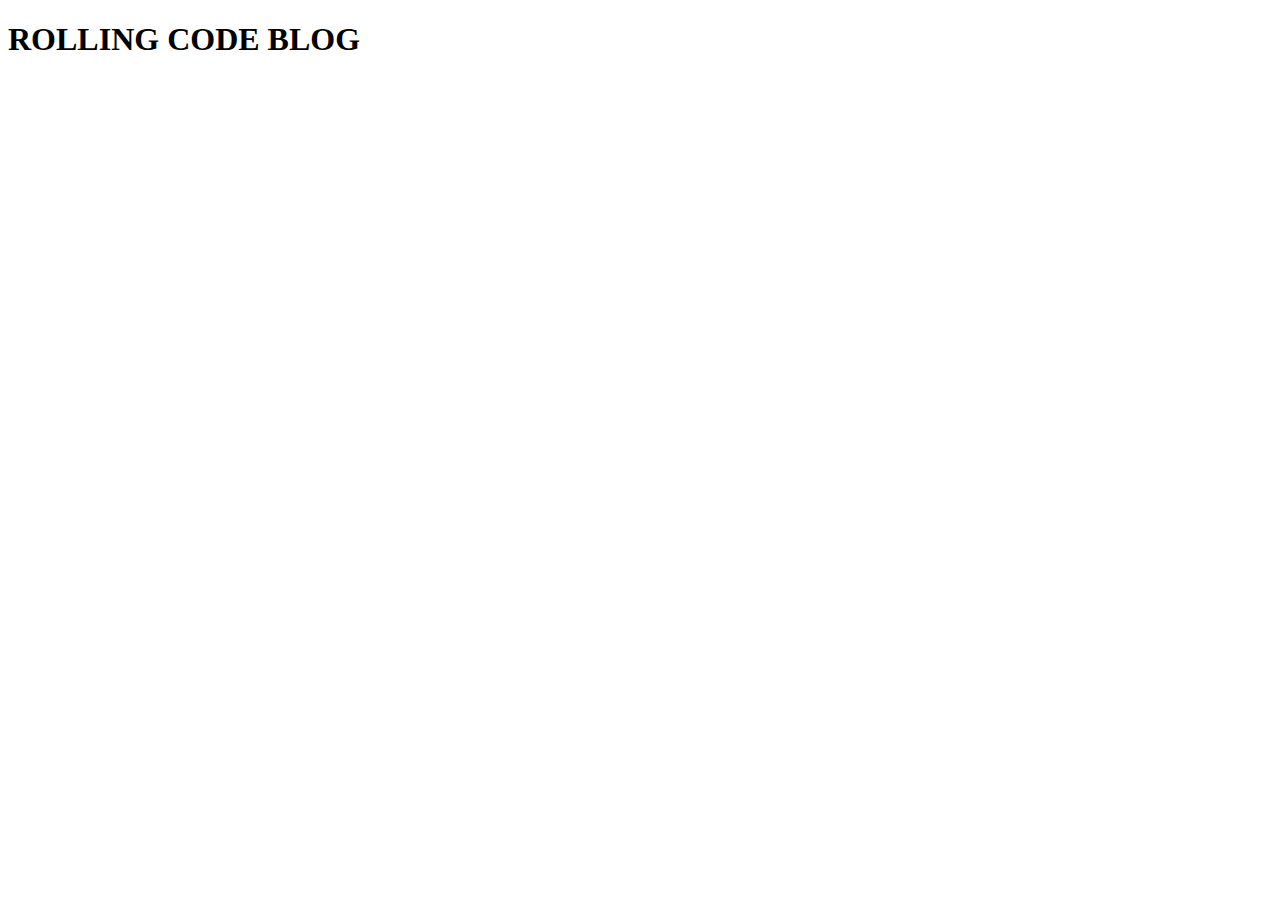
<file: pages/index.html>
<!DOCTYPE html>
<html lang="en">
<head>
    <meta charset="UTF-8">
    <meta name="viewport" content="width=device-width, initial-scale=1.0">
    <title>ROLLING CODE BLOG</title>
</head>
<body>
    <h1>ROLLING CODE BLOG</h1>

</body>
</html>
</file>
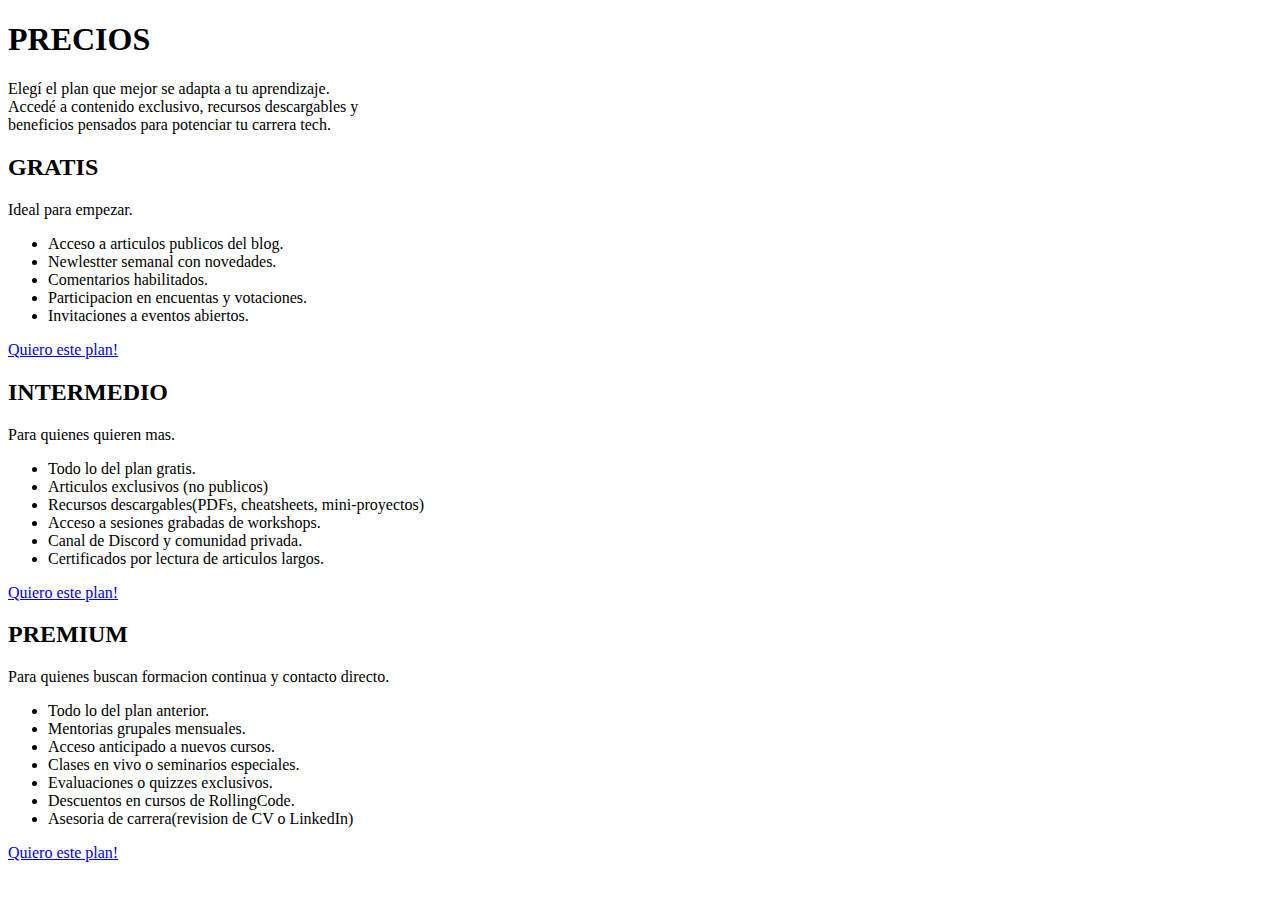
<file: suscripciones.html>
<!DOCTYPE html>
<html lang="en">
<head>
    <meta charset="UTF-8">
    <meta name="viewport" content="width=device-width, initial-scale=">
    <title>Suscripciones</title>
</head>
<body>
    <main>
        <div class="container-sm">
            <h1>PRECIOS</h1>
            <p>Elegí el plan que mejor se adapta a tu aprendizaje. <br>
            Accedé a contenido exclusivo, recursos descargables y <br> 
            beneficios pensados para potenciar tu carrera tech.</p>

            <div class="Gratis">
                <h2>GRATIS</h2>
                <p>Ideal para empezar.</p>
                <ul>
                    <li>Acceso a articulos publicos del blog.</li>
                    <li>Newlestter semanal con novedades.</li>
                    <li>Comentarios habilitados.</li>
                    <li>Participacion en encuentas y votaciones.</li>
                    <li>Invitaciones a eventos abiertos.</li>
                </ul>
                <a href="#">Quiero este plan!</a>
            </div>

            <div class="Intermedio">
                <h2>INTERMEDIO</h2>
                <p>Para quienes quieren mas.</p>
                <ul>
                    <li>Todo lo del plan gratis.</li>
                    <li>Articulos exclusivos (no publicos)</li>
                    <li>Recursos descargables(PDFs, cheatsheets, mini-proyectos)</li>
                    <li>Acceso a sesiones grabadas de workshops.</li>
                    <li>Canal de Discord y comunidad privada.</li>
                    <li>Certificados por lectura de articulos largos.</li>
                </ul>
                    <a href="#">Quiero este plan!</a>
            </div>

            <div class="Premium">
                <h2>PREMIUM</h2>
                <p>Para quienes buscan formacion continua y contacto directo.</p>
                <ul>
                    <li>Todo lo del plan anterior.</li>
                    <li>Mentorias grupales mensuales.</li>
                    <li>Acceso anticipado a nuevos cursos.</li>
                    <li>Clases en vivo o seminarios especiales.</li>
                    <li>Evaluaciones o quizzes exclusivos.</li>
                    <li>Descuentos en cursos de RollingCode.</li>
                    <li>Asesoria de carrera(revision de CV o LinkedIn)</li>
                </ul>
                <a href="#">Quiero este plan!</a>
            </div>
        </div>
    </main>
</body>
</html>
</file>
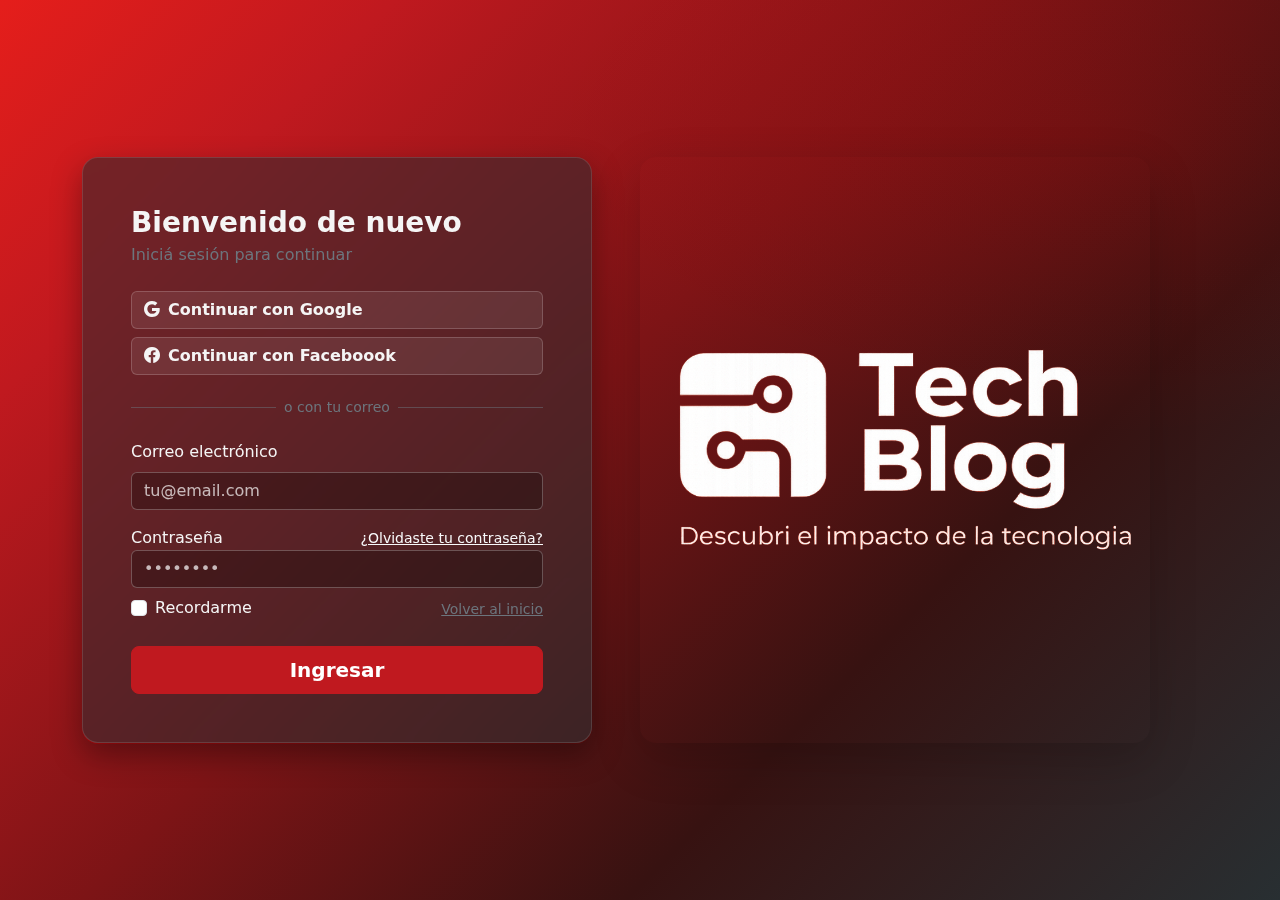
<file: page/login.html>
<!DOCTYPE html>
<html lang="es">

<head>
    <meta charset="UTF-8" />
    <meta name="viewport" content="width=device-width, initial-scale=1" />
    <title>Login — Code Freaky</title>
    <link rel="stylesheet" href="https://cdn.jsdelivr.net/npm/bootstrap-icons@1.13.1/font/bootstrap-icons.min.css">
    <link href="https://cdn.jsdelivr.net/npm/bootstrap@5.3.8/dist/css/bootstrap.min.css" rel="stylesheet">
    <link rel="stylesheet" href="./css/login.css">
</head>

<body class="bg-hero-inverse text-white">
    <main class="container py-5 min-vh-100 d-flex align-items-center">
        <div class="row g-5 align-items-stretch w-100">

            <!-- Columna izquierda del form -->
            <div class="col-12 col-lg-6">
                <div class="auth-card p-4 p-md-5 h-100">
                    <h1 class="h3 fw-bold mb-1">Bienvenido de nuevo</h1>
                    <p class="text-secondary mb-4">Iniciá sesión para continuar</p>

                    <!-- Redes -->
                    <div class="d-grid gap-2 mb-3">
                        <button class="btn btn-google fw-semibold d-flex align-items-center">
                            <i class="bi bi-google"></i> <span>Continuar con Google</span>
                        </button>
                        <button class="btn btn-google fw-semibold d-flex align-items-center">
                            <i class="bi bi-facebook"></i> <span>Continuar con Faceboook</span>
                        </button>
                    </div>

                    <div class="d-flex align-items-center my-3">
                        <hr class="flex-grow-1 border-secondary opacity-50">
                        <span class="px-2 small text-secondary">o con tu correo</span>
                        <hr class="flex-grow-1 border-secondary opacity-50">
                    </div>

                    <!-- Form -->
                    <form novalidate>
                        <div class="mb-3">
                            <label for="email" class="form-label">Correo electrónico</label>
                            <input type="email" id="email" class="form-control" placeholder="tu@email.com" required>
                        </div>

                        <div class="mb-2">
                            <div class="d-flex justify-content-between align-items-center">
                                <label for="password" class="form-label mb-0">Contraseña</label>
                                <a href="#" class="small link-light text-decoration-underline" data-bs-toggle="modal"
                                    data-bs-target="#modalRecupero">
                                    ¿Olvidaste tu contraseña?
                                </a>
                            </div>
                            <input type="password" id="password" class="form-control" placeholder="••••••••" required>
                        </div>

                        <div class="d-flex align-items-center justify-content-between mb-4">
                            <div class="form-check">
                                <input class="form-check-input" type="checkbox" id="remember">
                                <label class="form-check-label" for="remember">Recordarme</label>
                            </div>
                            <a href="../index.html" class="small link-secondary">Volver al inicio</a>
                        </div>

                        <button type="submit" class="btn btn-brand btn-lg fw-semibold w-100">Ingresar</button>
                    </form>
                </div>
            </div>

            <!-- Columna derecha: Imag -->
            <div class="col-12 col-lg-6">
                <div class="rounded-4 overflow-hidden shadow-lg h-100" style="min-height: 320px;">
                    <img src="./img/techblogpng.png" class="w-100 h-100 object-fit-cover" alt="Ilustración Tech Blog">
                </div>
            </div>

        </div>
    </main>

    <!-- Modal Recupero -->
    <div class="modal fade" id="modalRecupero" tabindex="-1" aria-labelledby="modalRecuperoLabel" aria-hidden="true">
        <div class="modal-dialog modal-dialog-centered modal-lg">
            <div class="modal-content modal-glass">
                <div class="modal-header border-0">
                    <h5 class="modal-title fw-bold" id="modalRecuperoLabel">Recuperar contraseña</h5>
                    <button type="button" class="btn-close btn-close-white" data-bs-dismiss="modal"
                        aria-label="Cerrar"></button>
                </div>
                <div class="modal-body">
                    <ol class="mb-3">
                        <li>Ingresá el correo con el que te registraste.</li>
                        <li>Te enviaremos un email con un enlace de verificación.</li>
                        <li>Hacé clic en el enlace y creá una contraseña nueva.</li>
                    </ol>
                    <form>
                        <label for="recoveryEmail" class="form-label">Correo de recuperación</label>
                        <input type="email" id="recoveryEmail" class="form-control" placeholder="tu@email.com">
                    </form>
                </div>
                <div class="modal-footer border-0">
                    <button type="button" class="btn btn-secondary" data-bs-dismiss="modal">Cancelar</button>
                    <button type="button" class="btn btn-brand">Enviar instrucciones</button>
                </div>
            </div>
        </div>
    </div>

    <script src="https://cdn.jsdelivr.net/npm/bootstrap@5.3.8/dist/js/bootstrap.bundle.min.js"></script>
</body>

</html>
</file>
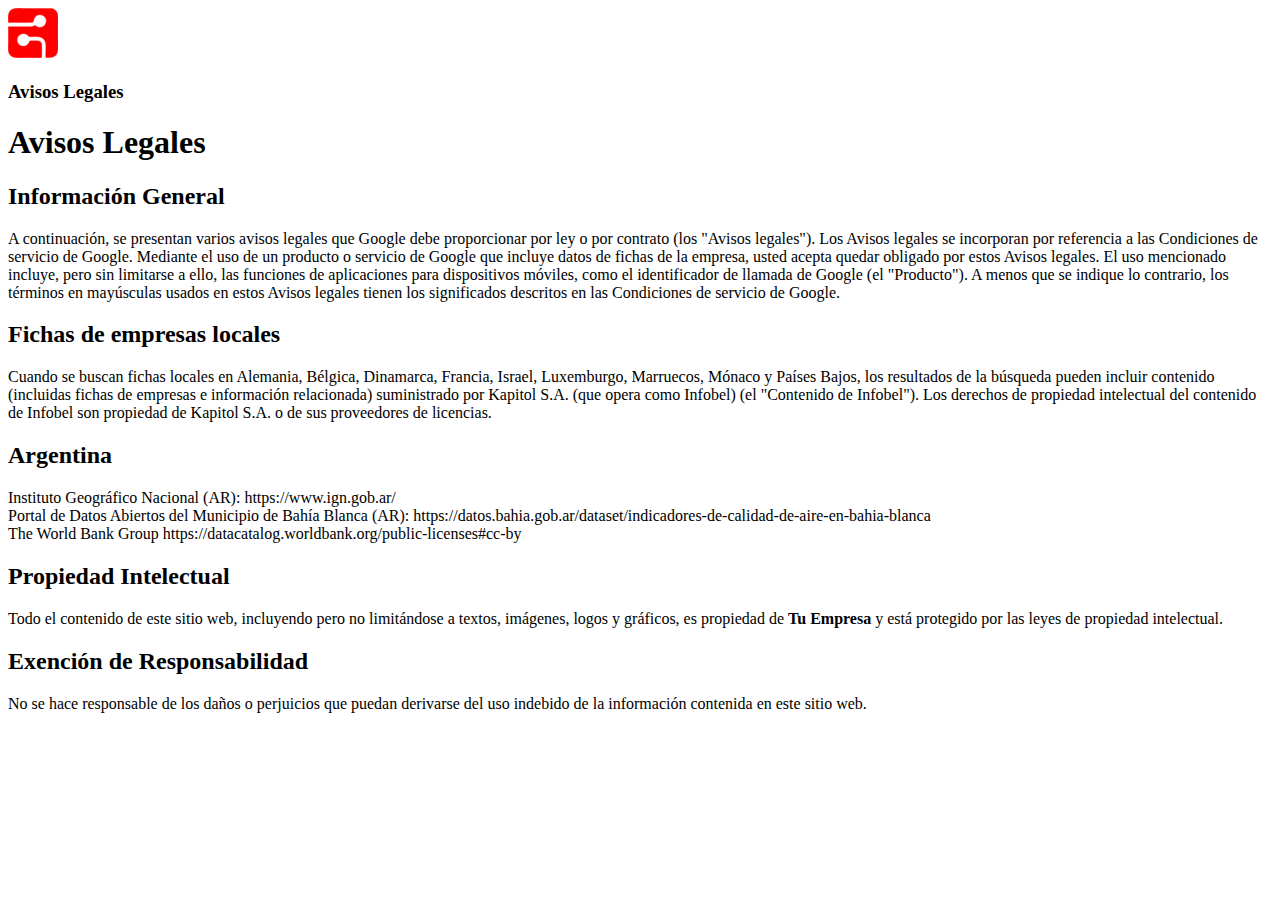
<file: pages/avisos-legales.html>
<!DOCTYPE html>
<html lang="en">
<head>
    <meta charset="UTF-8">
    <meta name="viewport" content="width=device-width, initial-scale=1.0">
    <title>Document</title>
    <link href="https://cdn.jsdelivr.net/npm/bootstrap@5.3.8/dist/css/bootstrap.min.css" rel="stylesheet" integrity="sha384-sRIl4kxILFvY47J16cr9ZwB07vP4J8+LH7qKQnuqkuIAvNWLzeN8tE5YBujZqJLB" crossorigin="anonymous">
</head>
<body>
    <header class="d-flex align-items-center justify-content-between p-3 shadow-sm ">
        <div>
            <img src="../imagen/01_Isotipo_full_color (3) (1).png" alt="logo" class="img-fluid">
        </div>
        <h3 class="mb-0">Avisos Legales</h3>
    </header>
    <div class="container mt-5">
        <h1 class="text-center mb-4">Avisos Legales</h1>
        <div class="row">
            <div class="col-12">
                <section>
                    <h2>Información General</h2>
                    <p>A continuación, se presentan varios avisos legales que Google debe proporcionar por ley o por contrato (los "Avisos legales"). Los Avisos legales se incorporan por referencia a las Condiciones de servicio de Google. Mediante el uso de un producto o servicio de Google que incluye datos de fichas de la empresa, usted acepta quedar obligado por estos Avisos legales. El uso mencionado incluye, pero sin limitarse a ello, las funciones de aplicaciones para dispositivos móviles, como el identificador de llamada de Google (el "Producto"). A menos que se indique lo contrario, los términos en mayúsculas usados en estos Avisos legales tienen los significados descritos en las Condiciones de servicio de Google.</p>
                </section>
                <section>
                    <h2>Fichas de empresas locales</h2>
                    <p>Cuando se buscan fichas locales en Alemania, Bélgica, Dinamarca, Francia, Israel, Luxemburgo, Marruecos, Mónaco y Países Bajos, los resultados de la búsqueda pueden incluir contenido (incluidas fichas de empresas e información relacionada) suministrado por Kapitol S.A. (que opera como Infobel) (el "Contenido de Infobel"). Los derechos de propiedad intelectual del contenido de Infobel son propiedad de Kapitol S.A. o de sus proveedores de licencias.</p>
                </section>
                <section>
                    <h2>Argentina</h2>
                    <p>Instituto Geográfico Nacional (AR): https://www.ign.gob.ar/ <br> Portal de Datos Abiertos del Municipio de Bahía Blanca (AR): https://datos.bahia.gob.ar/dataset/indicadores-de-calidad-de-aire-en-bahia-blanca <br>The World Bank Group https://datacatalog.worldbank.org/public-licenses#cc-by</p>
                </section>
                <section>
                    <h2>Propiedad Intelectual</h2>
                    <p>Todo el contenido de este sitio web, incluyendo pero no limitándose a textos, imágenes, logos y gráficos, es propiedad de <strong>Tu Empresa</strong> y está protegido por las leyes de propiedad intelectual.</p>
                </section>
                <section>
                    <h2>Exención de Responsabilidad</h2>
                    <p>No se hace responsable de los daños o perjuicios que puedan derivarse del uso indebido de la información contenida en este sitio web.</p>
                </section>
            </div>
        </div>
    </div>
    <script src="https://cdn.jsdelivr.net/npm/bootstrap@5.3.8/dist/js/bootstrap.bundle.min.js" integrity="sha384-FKyoEForCGlyvwx9Hj09JcYn3nv7wiPVlz7YYwJrWVcXK/BmnVDxM+D2scQbITxI" crossorigin="anonymous"></script>
</body>
</html>
</file>
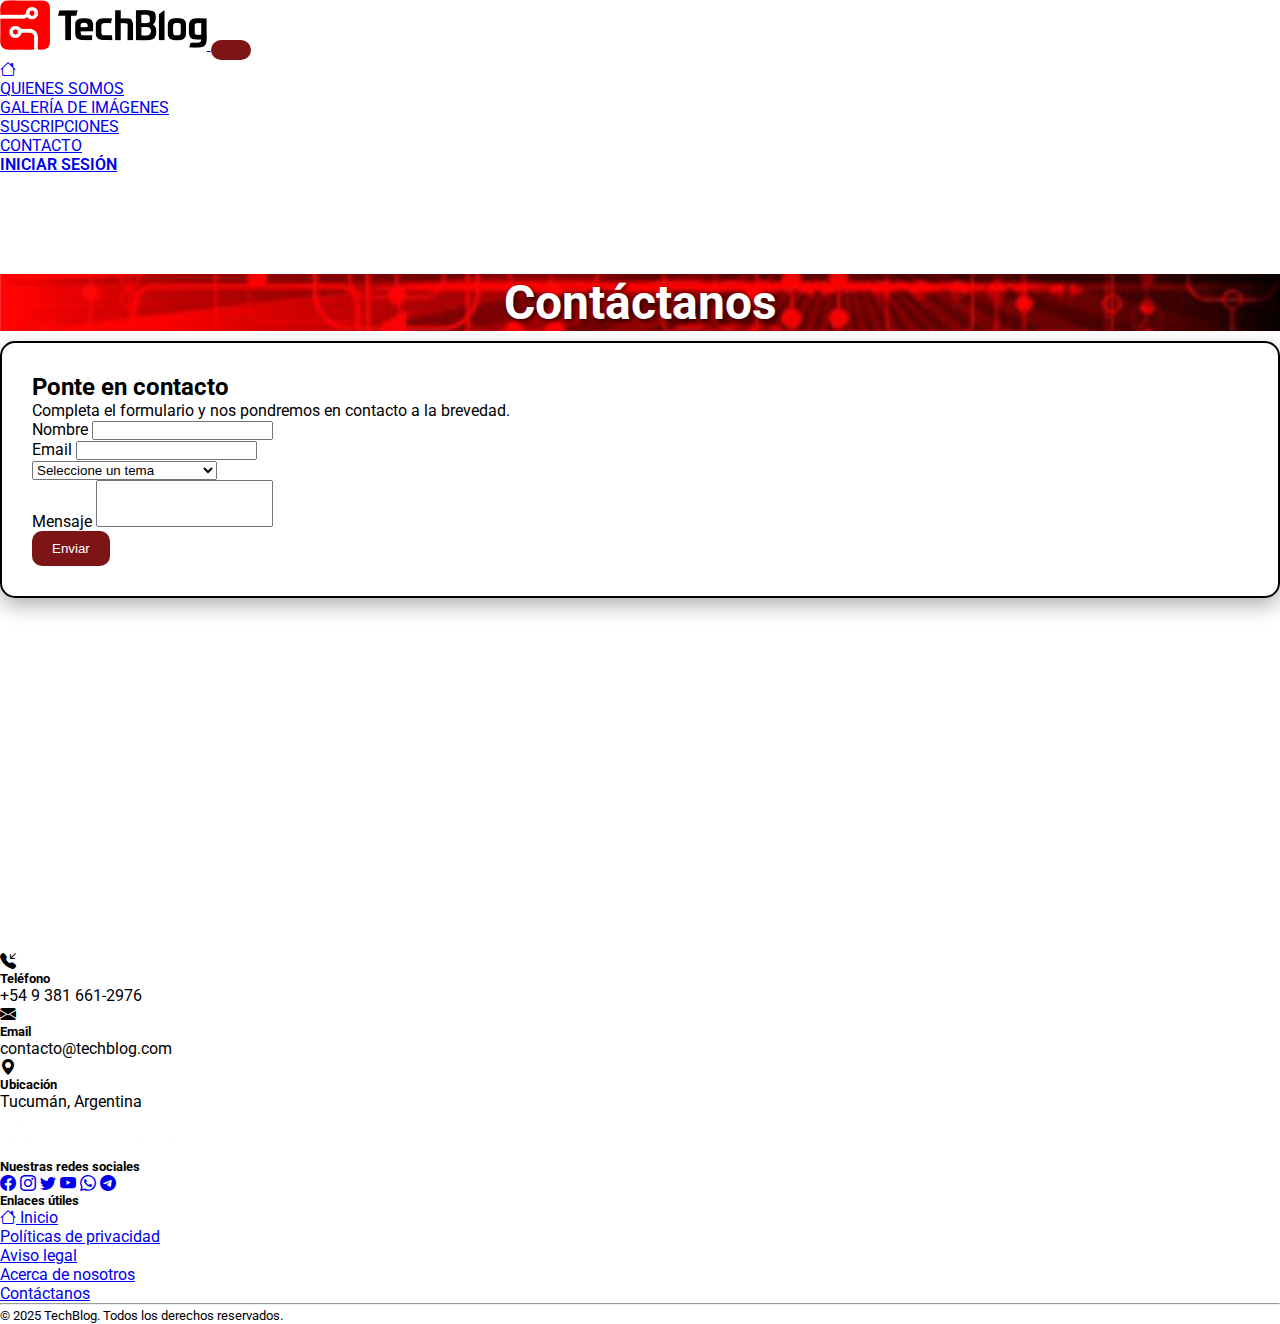
<file: pages/contacto.html>
<!DOCTYPE html>
<html lang="en">

<head>
    <meta charset="UTF-8">
    <meta name="viewport" content="width=device-width, initial-scale=1.0">
    <link rel="icon" href="../img/01 Isotipo full color.png" type="image/x-icon">
    <title>TechBlog - Contacto</title>
    <link href="https://fonts.googleapis.com/css2?family=Roboto&display=swap" rel="stylesheet">
    <link rel="stylesheet" href="https://cdn.jsdelivr.net/npm/bootstrap-icons@1.10.5/font/bootstrap-icons.css">
    <link href="https://cdn.jsdelivr.net/npm/bootstrap@5.3.8/dist/css/bootstrap.min.css" rel="stylesheet"
        integrity="sha384-sRIl4kxILFvY47J16cr9ZwB07vP4J8+LH7qKQnuqkuIAvNWLzeN8tE5YBujZqJLB" crossorigin="anonymous">
    <link rel="stylesheet" href="../css/contacto.css">
</head>

<body>
   <nav class="navbar navbar-expand-lg navbar-light bg-white shadow-sm py-3 fixed-top">
            <div class="container">
                <a class="navbar-brand fw-bold text-dark mx-lg-0 mx-auto" href="../index.html">
                    <img src="../img/01 Logo Full Color.png" alt="Logo de TechBlog" class="me-2"
                        style="max-height: 50px;">
                </a>
                <button class="navbar-toggler" type="button" data-bs-toggle="collapse" data-bs-target="#navbarNav">
                    <span class="navbar-toggler-icon"></span>
                </button>
                <div class="collapse navbar-collapse justify-content-end text-lg-end text-center" id="navbarNav">
                    <ul class="navbar-nav me-lg-3 mx-auto">
                        <li class="nav-item"><a class="nav-link text-dark" href="../index.html"><i class="bi bi-house"></i></a></li>
                        <li class="nav-item"><a class="nav-link" href="./quienes-somos.html">QUIENES SOMOS</a></li>
                        <li class="nav-item"><a class="nav-link" href="./galeria-de-img.html">GALERÍA DE IMÁGENES</a></li>
                        <li class="nav-item"><a class="nav-link" href="./planes.html">SUSCRIPCIONES</a></li>
                        <li class="nav-item"><a class="nav-link" href="./contacto.html">CONTACTO</a></li>
                    </ul>
                    <a href="../pages/login.html" class="btn btn-danger d-lg-inline-block mx-lg-0 mx-auto">INICIAR SESIÓN</a>
                </div>
            </div>
        </nav>

    <div class="hero">
        <div class="titulo">
            <h1>Contáctanos</h1>
        </div>
    </div>
    <main class="container my-5">
        <div class="row">
            <div class="col-12 col-lg-6 mb-4">
                <form action="">
                    <div class="Informacion">
                        <h2>Ponte en contacto</h2>
                    </div>
                    <div class="text-secondary">
                        <p>Completa el formulario y nos pondremos en contacto a la brevedad.</p>
                    </div>
                    <div class="mb-3">
                        <label for="name-form" class="form-label">Nombre</label>
                        <input type="text" class="form-control" id="name-form" required>
                    </div>
                    <div class="mb-3">
                        <label for="exampleFormControlInput1" class="form-label">Email</label>
                        <input type="email" class="form-control" id="exampleFormControlInput1" required>
                    </div>
                    <select class="form-select form-select-lg mb-3" aria-label="Large select example" required>
                        <option value="" selected disabled>Seleccione un tema</option>
                        <option value="1">Colaboración o propuesta</option>
                        <option value="2">Publicidad o patrocinio</option>
                        <option value="3">Sugerencia de contenido</option>
                        <option value="4">Problema técnico o soporte</option>
                        <option value="5">Trabaja con nosotros</option>
                        <option value="6">Otro</option>
                    </select>
                    <div class="mb-3">
                        <label for="exampleFormControlTextarea1" class="form-label">Mensaje</label>
                        <textarea class="form-control" id="exampleFormControlTextarea1" rows="3" required
                            maxlength="100"></textarea>
                    </div>
                    <button class="btn btn-danger">Enviar</button>
                </form>
            </div>
            
            <div class="col-12 col-lg-6 mb-4">
                <div class="mapa h-100">
                    <iframe
                        src="https://www.google.com/maps/embed?pb=!1m18!1m12!1m3!1d3560.110853028275!2d-65.20970432380207!3d-26.83642627669279!2m3!1f0!2f0!3f0!3m2!1i1024!2i768!4f13.1!3m3!1m2!1s0x94225c0e8d3f160f%3A0xaf25f4de8ee29e12!2sGral.%20Jos%C3%A9%20Mar%C3%ADa%20Paz%20576%2C%20T4000%20San%20Miguel%20de%20Tucum%C3%A1n%2C%20Tucum%C3%A1n!5e0!3m2!1ses-419!2sar!4v1757634164531!5m2!1ses-419!2sar"
                        width="100%" height="100%" style="min-height:350px; border:0;" allowfullscreen="" loading="lazy"
                        referrerpolicy="no-referrer-when-downgrade"></iframe>
                </div>
            </div>
        </div>

        <div class="row text-center mt-4">
            <div class="col-12 col-md-4 mb-3">
                <div class="card h-100 p-3 shadow-sm">
                    <i class="bi bi-telephone-inbound-fill text-danger fs-2 mb-2"></i>
                    <h5>Teléfono</h5>
                    <p>+54 9 381 661-2976</p>
                </div>
            </div>
            <div class="col-12 col-md-4 mb-3">
                <div class="card h-100 p-3 shadow-sm">
                    <i class="bi bi-envelope-fill text-danger fs-2 mb-2"></i>
                    <h5>Email</h5>
                    <p>contacto@techblog.com</p>
                </div>
            </div>
            <div class="col-12 col-md-4 mb-3">
                <div class="card h-100 p-3 shadow-sm">
                    <i class="bi bi-geo-alt-fill text-danger fs-2 mb-2"></i>
                    <h5>Ubicación</h5>
                    <p>Tucumán, Argentina</p>
                </div>
            </div>
        </div>

    </main>
    <footer class="bg-black text-light py-4">
        <div class="container">
            <div class="row align-items-start text-center text-md-start">


                <div class="col-12 col-md-6 col-lg-4 mb-3">
                    <img src="../img/logo-footer.png" alt="TechBlog" width="180" class="mb-2">
                </div>


                <div class="col-12 col-md-6 col-lg-4 mb-3">
                    <h5 class="fw-bold text-center">Nuestras redes sociales</h5>
                    <div class="d-flex justify-content-center gap-3 mt-2">
                        <a href="#"><i class="bi bi-facebook text-danger fs-5"></i></a>
                        <a href="#"><i class="bi bi-instagram text-danger fs-5"></i></a>
                        <a href="#"><i class="bi bi-twitter text-danger fs-5"></i></a>
                        <a href="#"><i class="bi bi-youtube text-danger fs-5"></i></a>
                        <a href="#"><i class="bi bi-whatsapp text-danger fs-5"></i></a>
                        <a href="#"><i class="bi bi-telegram text-danger fs-5"></i></a>
                    </div>
                </div>



                <div class="col-12 col-md-12 col-lg-4 mb-3">
                    <h5 class="fw-bold">Enlaces útiles</h5>
                    <ul class="list-unstyled">
                        <li><a href="../index.html" class="text-danger text-decoration-none"><i class="bi bi-house"></i> Inicio</a>
                        </li>
                        <li><a href="./privacidad.html" class="text-danger text-decoration-none">Políticas de privacidad</a></li>
                        <li><a href="./aviso-legal.html" class="text-danger text-decoration-none">Aviso legal</a></li>
                        <li><a href="./quienes-somos.html" class="text-danger text-decoration-none">Acerca de nosotros</a></li>
                        <li><a href="./contacto.html" class="text-danger text-decoration-none">Contáctanos</a></li>
                    </ul>
                </div>
            </div>

            <hr class="border-secondary">

            <div class="text-center pb-3">
                <small class="text-secondary">&copy; 2025 TechBlog. Todos los derechos reservados.</small>
            </div>
        </div>
    </footer>
<script src="https://cdn.jsdelivr.net/npm/bootstrap@5.3.3/dist/js/bootstrap.bundle.min.js"></script>
</body>

</html>
</file>
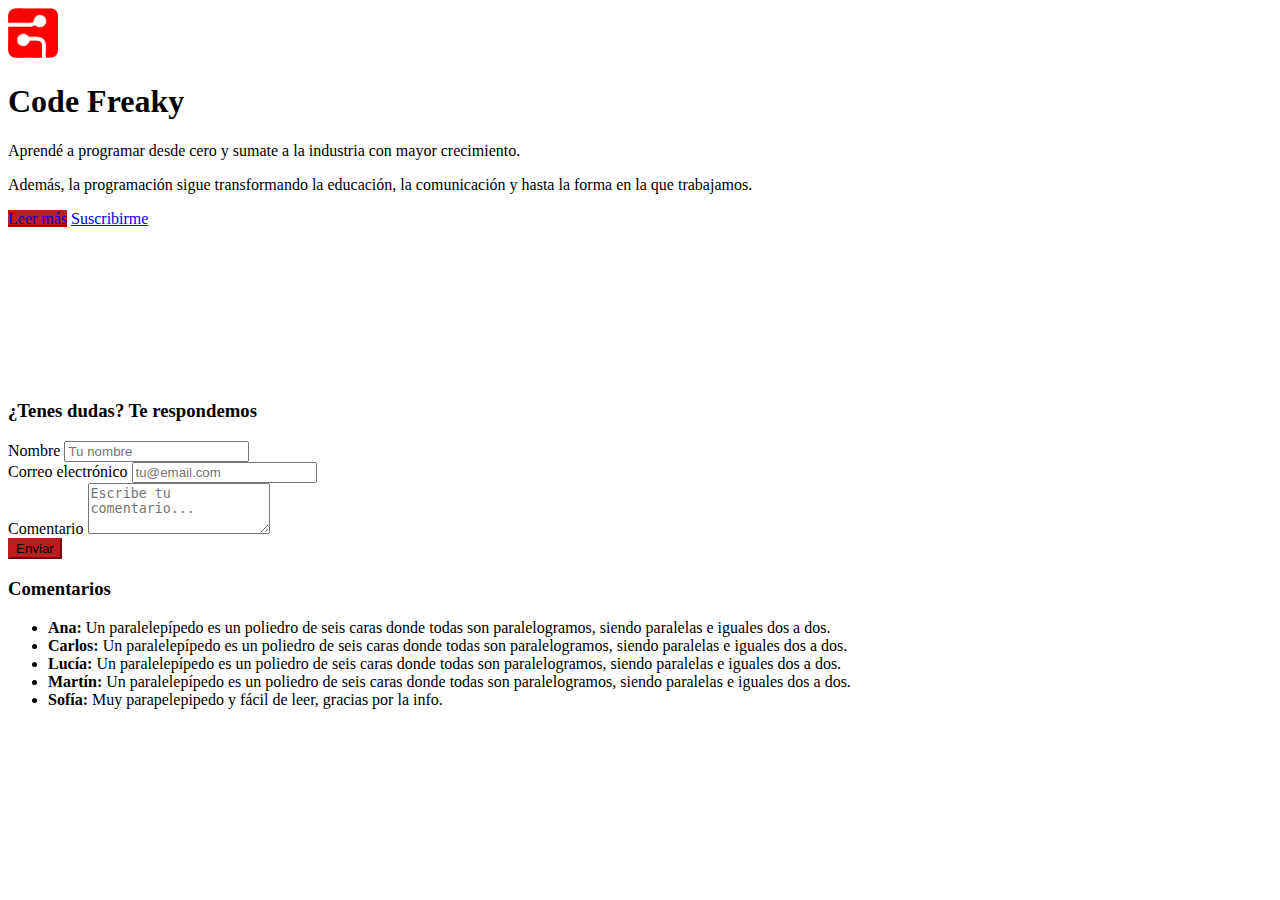
<file: pages/entrada.html>
<!DOCTYPE html>
<html lang="en">

<head>
    <meta charset="UTF-8">
    <meta name="viewport" content="width=device-width, initial-scale=1.0">
    <link rel="https://fonts.googleapis.com/css2?family=Roboto:wght@400;700&display=swap" href="stylesheet">
    <link href="https://cdn.jsdelivr.net/npm/bootstrap@5.3.8/dist/css/bootstrap.min.css" rel="stylesheet"
        integrity="sha384-sRIl4kxILFvY47J16cr9ZwB07vP4J8+LH7qKQnuqkuIAvNWLzeN8tE5YBujZqJLB" crossorigin="anonymous">
    <link rel="stylesheet" href="../css/entrada.css">
    <title>Document</title>
</head>

<body>
    <!-- HERO -->
    <section class="py-5">
        <div class="container-fluid px-4">
            <div class="row align-items-center gx-5">
                <!-- Columna izquierda  -->
                <div class="col-12 col-lg-6 text-white mb-3 mb-lg-0">
                    <div class="d-flex align-items-center mb-3">
                        <img src="../img/logo-code.png" alt="logo Code Freaky" class="me-2" style="width: 50px; height: auto;">
                        <h1 class="display-5 fw-bold">Code Freaky</h1>
                    </div>
                    <p class="lead">Aprendé a programar desde cero y sumate a la industria con mayor crecimiento.</p>
                    <p>Además, la programación sigue transformando la educación, la comunicación y hasta la forma en la
                        que
                        trabajamos.</p>
                    <a href="#" class="btn btn-primary me-2">Leer más</a>
                    <a href="#" class="btn btn-outline-light">Suscribirme</a>
                </div>
                <!-- Columna derecha video -->
                <div class="col-12 col-lg-6">
                    <div class="ratio ratio-16x9 rounded-3 overflow-hidden shadow-sm">
                        <iframe src="https://player.vimeo.com/video/1090693194?title=0&byline=0&portrait=0"
                            frameborder="0" allow="autoplay; fullscreen; picture-in-picture">
                        </iframe>
                    </div>
                </div>
            </div>
        </div>
    </section>


    <!-- Formulario -->
    <div class="container-fluid px-4">
        <div class="row align-items-stretch gx-5 my-4">
            <div class="col-12 col-lg-6 mb-3 mb-lg-0">
                <div class="card h-100 shadow-sm border rounded-3">
                    <div class="card-body">
                        <h3 class="card-title mb-4">¿Tenes dudas? Te respondemos</h3>
                        <form>
                            <div class="mb-3">
                                <label for="name" class="form-label">Nombre</label>
                                <input type="text" class="form-control" id="name" placeholder="Tu nombre">
                            </div>
                            <div class="mb-3">
                                <label for="email" class="form-label">Correo electrónico</label>
                                <input type="email" class="form-control" id="email" placeholder="tu@email.com">
                            </div>
                            <div class="mb-3">
                                <label for="comment" class="form-label">Comentario</label>
                                <textarea class="form-control" id="comment" rows="3"
                                    placeholder="Escribe tu comentario..."></textarea>
                            </div>
                            <button type="submit" class="btn btn-primary">Enviar</button>
                        </form>
                    </div>
                </div>
            </div>



            <!-- Lista de comentarios -->
            <div class="col-12 col-lg-6">
                <div class="card h-100 shadow-sm border rounded-3">
                    <div class="card-body">
                        <h3 class="card-title mb-4">Comentarios</h3>
                        <ul class="list-group list-group-flush">
                            <li class="list-group-item"><strong>Ana:</strong> Un paralelepípedo es un poliedro de seis
                                caras
                                donde todas son paralelogramos, siendo paralelas e iguales dos a dos.
                            </li>
                            <li class="list-group-item"><strong>Carlos:</strong> Un paralelepípedo es un poliedro de
                                seis
                                caras donde todas son paralelogramos, siendo paralelas e iguales dos a dos.</li>
                            <li class="list-group-item"><strong>Lucía:</strong> Un paralelepípedo es un poliedro de seis
                                caras donde todas son paralelogramos, siendo paralelas e iguales dos a dos.</li>
                            <li class="list-group-item"><strong>Martín:</strong> Un paralelepípedo es un poliedro de
                                seis
                                caras donde todas son paralelogramos, siendo paralelas e iguales dos a dos.</li>
                            <li class="list-group-item"><strong>Sofía:</strong> Muy parapelepipedo y fácil de leer,
                                gracias
                                por
                                la info.
                            </li>
                        </ul>
                    </div>
                </div>
            </div>
        </div>
    </div>
    <script src="https://cdn.jsdelivr.net/npm/bootstrap@5.3.8/dist/js/bootstrap.bundle.min.js"
        integrity="sha384-FKyoEForCGlyvwx9Hj09JcYn3nv7wiPVlz7YYwJrWVcXK/BmnVDxM+D2scQbITxI"
        crossorigin="anonymous"></script>
</body>

</html>
</file>
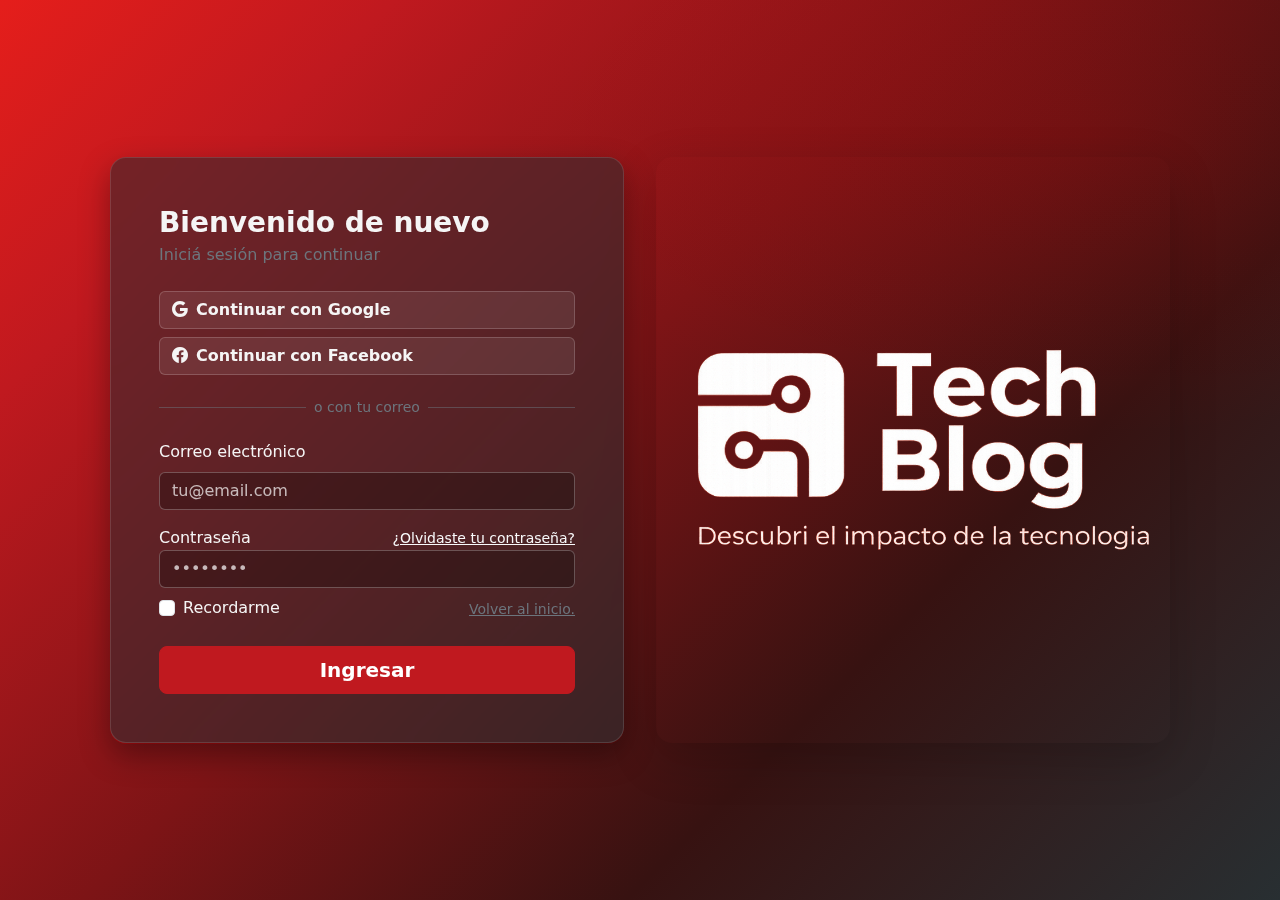
<file: pages/login.html>
<!DOCTYPE html>
<html lang="es">

<head>
    <meta charset="UTF-8" />
    <meta name="viewport" content="width=device-width, initial-scale=1" />
    <title>Login — Code Freaky</title>
    <link rel="stylesheet" href="https://cdn.jsdelivr.net/npm/bootstrap-icons@1.13.1/font/bootstrap-icons.min.css">
    <link href="https://cdn.jsdelivr.net/npm/bootstrap@5.3.8/dist/css/bootstrap.min.css" rel="stylesheet">
    <link rel="stylesheet" href="../css/login.css">
</head>

<body class="bg-hero-inverse text-white">
    <main class="container px-3 px-md-4 py-5 min-vh-100 d-flex align-items-center">
        <div class="row gx-3 gy-4 gy-lg-5 mx-0 w-100
            align-items-center align-items-lg-stretch">

            <div class="col-12 col-lg-6 d-flex px-2 px-md-3">
                <div class="auth-card p-4 p-md-5 flex-fill">
                    <h1 class="h3 fw-bold mb-1">Bienvenido de nuevo</h1>
                    <p class="text-secondary mb-4">Iniciá sesión para continuar</p>

                    <div class="d-grid gap-2 mb-3">
                        <button class="btn btn-google fw-semibold d-flex align-items-center" type="button" aria-label="Continuar con Google">
                            <i class="bi bi-google"></i>
                            <span>Continuar con Google</span>
                        </button>
                        <button class="btn btn-facebook fw-semibold d-flex align-items-center" type="button" aria-label="Continuar con Facebook">
                            <i class="bi bi-facebook"></i>
                            <span>Continuar con Facebook</span>
                        </button>
                    </div>

                    <div class="d-flex align-items-center my-3">
                        <hr class="flex-grow-1 border-secondary opacity-50">
                        <span class="px-2 small text-secondary">o con tu correo</span>
                        <hr class="flex-grow-1 border-secondary opacity-50">
                    </div>

                    <form novalidate>
                        <div class="mb-3">
                            <label for="email" class="form-label">Correo electrónico</label>
                            <input type="email" id="email" class="form-control" placeholder="tu@email.com" required autocomplete="email">
                        </div>

                        <div class="mb-2">
                            <div class="d-flex justify-content-between align-items-center">
                                <label for="password" class="form-label mb-0">Contraseña</label>
                                <a href="#" class="small link-light text-decoration-underline" data-bs-toggle="modal"
                                    data-bs-target="#modalRecupero">
                                    ¿Olvidaste tu contraseña?
                                </a>
                            </div>
                            <input type="password" id="password" class="form-control" placeholder="••••••••" required autocomplete="current-password">
                        </div>

                        <div class="d-flex align-items-center justify-content-between mb-4">
                            <div class="form-check">
                                <input class="form-check-input" type="checkbox" id="remember">
                                <label class="form-check-label" for="remember">Recordarme</label>
                            </div>
                            <a href="../index.html" class="small link-secondary">Volver al inicio.</a>
                        </div>

                        <button type="submit" class="btn btn-brand btn-lg fw-semibold w-100">Ingresar</button>
                    </form>
                </div>
            </div>

            <div class="col-12 col-lg-6 d-flex px-2 px-md-3">
                <div class="login-visual rounded-4 overflow-hidden shadow-lg flex-fill">
                    <img src="../img/techblogpng.png" class="login-visual-img w-100 h-100" alt="Ilustración Tech Blog" loading="lazy">
                </div>
            </div>

        </div>
    </main>

    <div class="modal fade" id="modalRecupero" tabindex="-1" aria-labelledby="modalRecuperoLabel" aria-hidden="true">
        <div class="modal-dialog modal-dialog-centered modal-lg">
            <div class="modal-content modal-glass">
                <div class="modal-header border-0">
                    <h5 class="modal-title fw-bold" id="modalRecuperoLabel">Recuperar contraseña</h5>
                    <button type="button" class="btn-close btn-close-white" data-bs-dismiss="modal"
                        aria-label="Cerrar"></button>
                </div>
                <div class="modal-body">
                    <ol class="mb-3">
                        <li>Ingresá el correo con el que te registraste.</li>
                        <li>Te enviaremos un email con un enlace de verificación.</li>
                        <li>Hacé clic en el enlace y creá una contraseña nueva.</li>
                    </ol>
                    <form>
                        <label for="recoveryEmail" class="form-label">Correo de recuperación</label>
                        <input type="email" id="recoveryEmail" class="form-control" placeholder="tu@email.com">
                    </form>
                </div>
                <div class="modal-footer border-0">
                    <button type="button" class="btn btn-secondary" data-bs-dismiss="modal">Cancelar</button>
                    <button type="button" class="btn btn-brand">Enviar instrucciones</button>
                </div>
            </div>
        </div>
    </div>

    <script src="https://cdn.jsdelivr.net/npm/bootstrap@5.3.8/dist/js/bootstrap.bundle.min.js"></script>
</body>

</html>
</file>
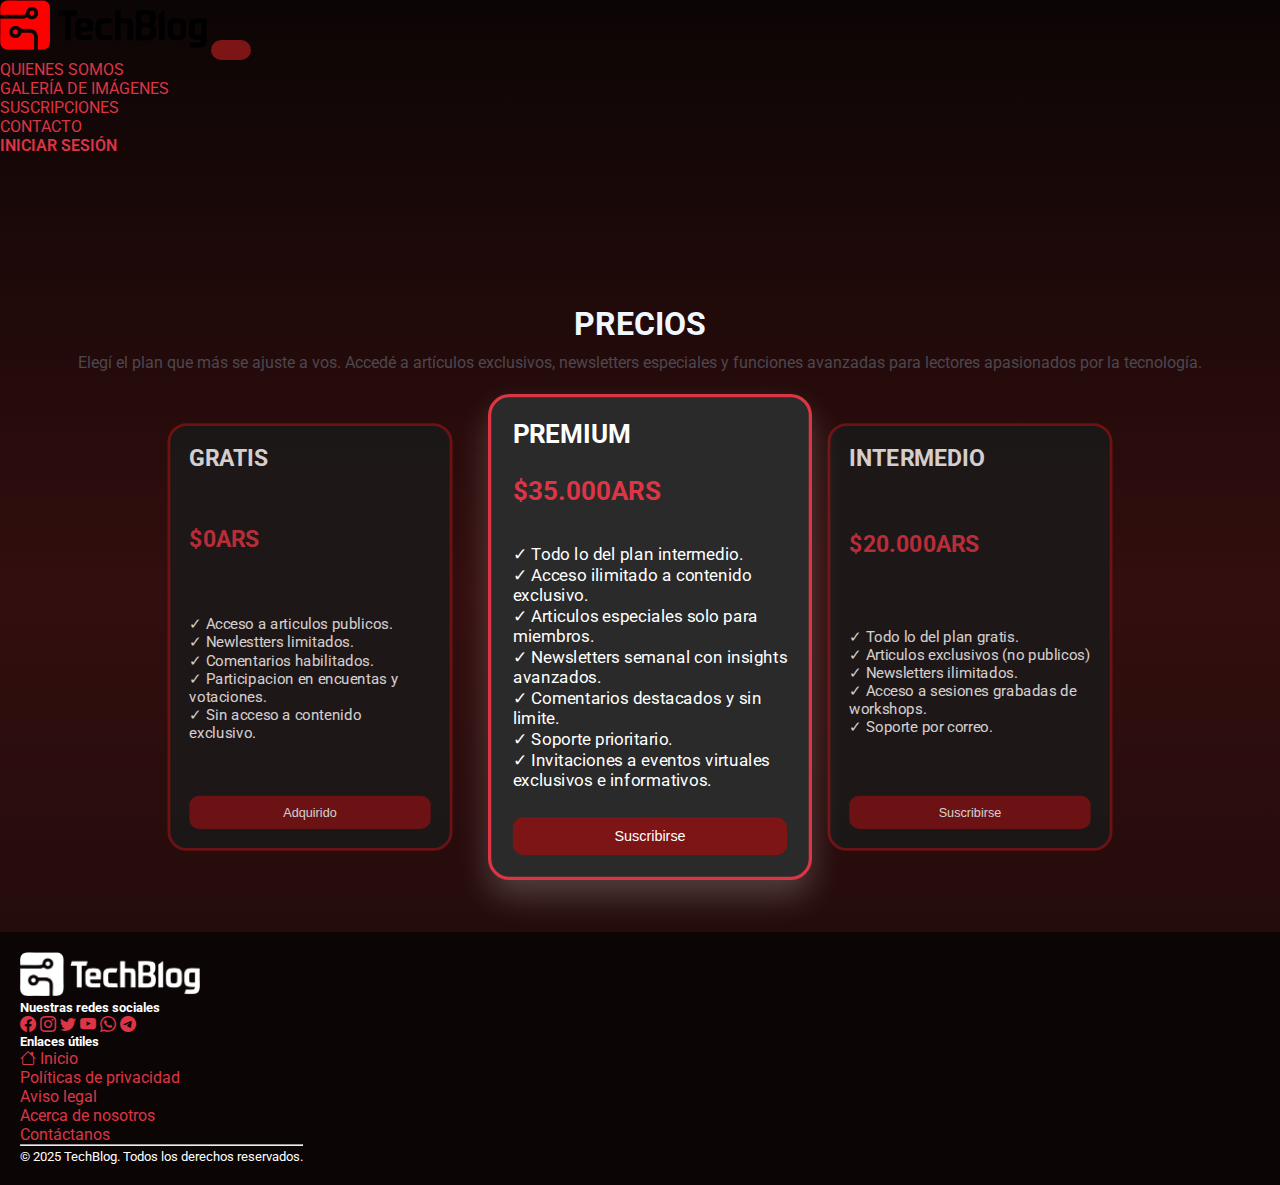
<file: pages/planes.html>
<!DOCTYPE html>
<html lang="en">

<head>
    <meta charset="UTF-8">
    <meta name="viewport" content="width=device-width, initial-scale=1.0">
    <title>Suscripciones</title>
    <link href="https://fonts.googleapis.com/css2?family=Roboto&display=swap" rel="stylesheet">
    <link rel="stylesheet" href="https://cdn.jsdelivr.net/npm/bootstrap-icons@1.10.5/font/bootstrap-icons.css">
    <link href="https://cdn.jsdelivr.net/npm/bootstrap@5.3.8/dist/css/bootstrap.min.css" rel="stylesheet"
        integrity="sha384-sRIl4kxILFvY47J16cr9ZwB07vP4J8+LH7qKQnuqkuIAvNWLzeN8tE5YBujZqJLB" crossorigin="anonymous">
    <link rel="stylesheet" href="../css/planes.css">
    <link rel="icon" href="./img/01 Isotipo full color.png" type="image/x-icon">
    <link rel="icon" href="./img/01 Isotipo full color.png" type="image/x-icon">
</head>

<body>

    <head>
        <nav class="navbar navbar-expand-lg navbar-light bg-white shadow-sm py-3 fixed-top">
            <div class="container">
                <a class="navbar-brand fw-bold text-dark mx-lg-0 mx-auto" href="#">
                    <img src="../img/logo-nav.png" alt="Logo de TechBlog" class="me-2" style="max-height: 50px;">
                </a>
                <button class="navbar-toggler" type="button" data-bs-toggle="collapse" data-bs-target="#navbarNav">
                    <span class="navbar-toggler-icon"></span>
                </button>
                <div class="collapse navbar-collapse justify-content-end text-lg-end text-center" id="navbarNav">
                    <ul class="navbar-nav me-lg-3 mx-auto">
                        <li class="nav-item"><a class="nav-link text-dark" href="index.html"><i
                                    class="fas fa-home"></i></a></li>
                        <li class="nav-item"><a class="nav-link" href="./pages/quienes-somos.html">QUIENES SOMOS</a>
                        </li>
                        <li class="nav-item"><a class="nav-link" href="./pages/galeria-de-img.html">GALERÍA DE
                                IMÁGENES</a></li>
                        <li class="nav-item"><a class="nav-link" href="./pages/planes.html">SUSCRIPCIONES</a></li>
                        <li class="nav-item"><a class="nav-link" href="./pages/contacto.html">CONTACTO</a></li>
                    </ul>
                    <a href="./pages/login.html" class="btn btn-danger d-lg-inline-block mx-lg-0 mx-auto">INICIAR
                        SESIÓN</a>
                </div>
            </div>
        </nav>
    </head>
    <main>
        <div class="titulo container text-center">
            <h1>PRECIOS</h1>
            <p class="text-secondary">
                Elegí el plan que más se ajuste a vos.
                Accedé a artículos exclusivos, newsletters especiales y funciones avanzadas para lectores apasionados
                por la tecnología.
            </p>
        </div>
        <div class="contenedor">
            <div class="Card-1">
                <h2>GRATIS</h2>
                <p class="precio">$0ARS</p>
                <ul class="lista-beneficios">
                    <li>✓ Acceso a articulos publicos.</li>
                    <li>✓ Newlestters limitados.</li>
                    <li>✓ Comentarios habilitados.</li>
                    <li>✓ Participacion en encuentas y votaciones.</li>
                    <li>✓ Sin acceso a contenido exclusivo.</li>
                </ul>
                <button class="btn btn-secondary" disabled>Adquirido</button>
            </div>
            <div></div>
            <div class="Card-2">
                <h2>PREMIUM</h2>
                <p class="precio">$35.000ARS</p>
                <ul class="lista-beneficios">
                    <li>✓ Todo lo del plan intermedio.</li>
                    <li>✓ Acceso ilimitado a contenido exclusivo.</li>
                    <li>✓ Articulos especiales solo para miembros.</li>
                    <li>✓ Newsletters semanal con insights avanzados.</li>
                    <li>✓ Comentarios destacados y sin limite.</li>
                    <li>✓ Soporte prioritario.</li>
                    <li>✓ Invitaciones a eventos virtuales exclusivos e informativos.</li>
                </ul>
                <button>Suscribirse</button>
            </div>

            <div class="Card-3">
                <h2>INTERMEDIO</h2>
                <p class="precio">$20.000ARS</p>
                <ul class="lista-beneficios">
                    <li>✓ Todo lo del plan gratis.</li>
                    <li>✓ Articulos exclusivos (no publicos)</li>
                    <li>✓ Newsletters ilimitados.</li>
                    <li>✓ Acceso a sesiones grabadas de workshops.</li>
                    <li>✓ Soporte por correo.</li>
                </ul>
                <button>Suscribirse</button>
            </div>
        </div>
    </main>
    <footer class="bg-black text-light py-4">
        <div class="container">
            <div class="row align-items-start text-center text-md-start">


                <div class="col-12 col-md-6 col-lg-4 mb-3">
                    <img src="../img/logo-footer.png" alt="TechBlog" width="180" class="mb-2">
                </div>


                <div class="col-12 col-md-6 col-lg-4 mb-3">
                    <h5 class="fw-bold text-center">Nuestras redes sociales</h5>
                    <div class="d-flex justify-content-center gap-3 mt-2">
                        <a href="#"><i class="bi bi-facebook text-danger fs-5"></i></a>
                        <a href="#"><i class="bi bi-instagram text-danger fs-5"></i></a>
                        <a href="#"><i class="bi bi-twitter text-danger fs-5"></i></a>
                        <a href="#"><i class="bi bi-youtube text-danger fs-5"></i></a>
                        <a href="#"><i class="bi bi-whatsapp text-danger fs-5"></i></a>
                        <a href="#"><i class="bi bi-telegram text-danger fs-5"></i></a>
                    </div>
                </div>



                <div class="col-12 col-md-12 col-lg-4 mb-3">
                    <h5 class="fw-bold">Enlaces útiles</h5>
                    <ul class="list-unstyled">
                        <li><a href="#" class="text-danger text-decoration-none"><i class="bi bi-house"></i> Inicio</a>
                        </li>
                        <li><a href="#" class="text-danger text-decoration-none">Políticas de privacidad</a></li>
                        <li><a href="#" class="text-danger text-decoration-none">Aviso legal</a></li>
                        <li><a href="#" class="text-danger text-decoration-none">Acerca de nosotros</a></li>
                        <li><a href="#" class="text-danger text-decoration-none">Contáctanos</a></li>
                    </ul>
                </div>
            </div>

            <hr class="border-secondary">

            <div class="text-center pb-3">
                <small class="text-secondary">&copy; 2025 TechBlog. Todos los derechos reservados.</small>
            </div>
        </div>
    </footer>

</body>

</html>
</file>
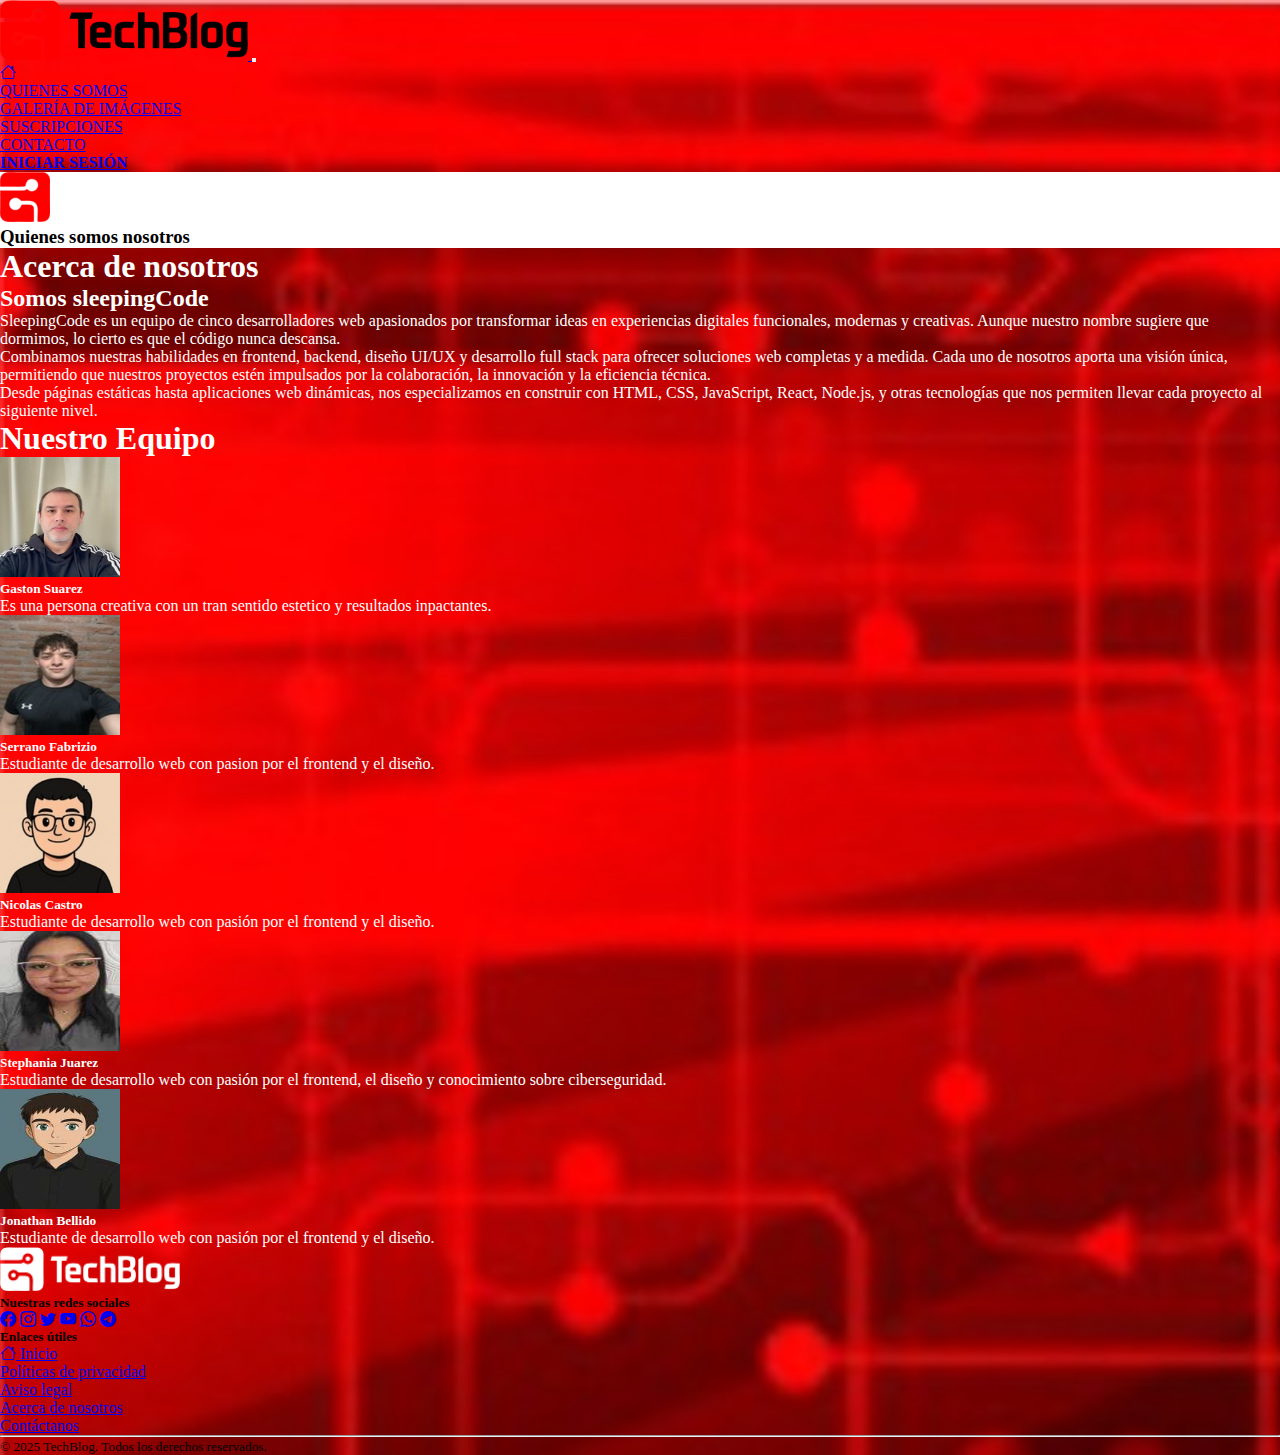
<file: pages/quienes-somos.html>
<!DOCTYPE html>
<html lang="en">
<head>
    <meta charset="UTF-8">
    <meta name="viewport" content="width=device-width, initial-scale=1.0">
    <title>Quienes Somos</title>
    <link href="https://cdn.jsdelivr.net/npm/bootstrap@5.3.8/dist/css/bootstrap.min.css" rel="stylesheet" integrity="sha384-sRIl4kxILFvY47J16cr9ZwB07vP4J8+LH7qKQnuqkuIAvNWLzeN8tE5YBujZqJLB" crossorigin="anonymous">
    <link href="../css/quienes-somos.css" rel="stylesheet">
    <link rel="icon" href="../img/01_Isotipo_full_color (3) (1).png" type="image/x-icon">
    <link href="https://cdn.jsdelivr.net/npm/bootstrap-icons@1.10.5/font/bootstrap-icons.css" rel="stylesheet">
</head>
<body>
    <!--navegacion-->
    <nav class="navbar navbar-expand-lg navbar-light bg-white shadow-sm py-3 fixed-top">
        <div class="container">
            <a class="navbar-brand fw-bold text-dark" href="../index.html">
                <img src="../img/logo-nav.png" alt="logo" class="me-2" style="max-height: 60px">
            </a>
            <button class="navbar-toggler" type="button" data-bs-toggle="collapse" data-bs-target="#navbarNav">
                <span class="navbar-toggler-icon"></span>
            </button>
            <div class="collapse navbar-collapse justify-content-end" id="navbarNav">
                <ul class="navbar-nav me-3">
                    <li class="nav-item">
                        <a class="nav-link text-dark" href="../index.html"><i class="bi bi-house"></i></a>
                    </li>
                    <li class="nav-item"><a class="nav-link" href="./quienes-somos.html">QUIENES SOMOS</a></li>
                    <li class="nav-item"><a class="nav-link" href="./galeria-de-img.html">GALERÍA DE IMÁGENES</a></li>
                    <li class="nav-item"><a class="nav-link" href="./planes.html">SUSCRIPCIONES</a></li>
                    <li class="nav-item"><a class="nav-link" href="./contacto.html">CONTACTO</a></li>
                </ul>
                <a href="./login.html" class="btn btn-danger">INICIAR SESIÓN</a>
            </div>
        </div>
    </nav>
    <header class="d-flex align-items-center justify-content-between p-3 shadow-sm ">
        <div>
            <img src="../img/01_Isotipo_full_color (3) (1).png" alt="logo" class="img-fluid">
        </div>
        <h3 class="mb-0">Quienes somos nosotros</h3>
    </header>
    <main>           
        <div class="contenedor my-4">
            <div class="mx-auto text-center w-100 w-md-75 w-lg-50">
                <h1>Acerca de nosotros</h1>
                <h2>Somos sleepingCode</h2>
                <P class="fs-3">SleepingCode es un equipo de cinco desarrolladores web apasionados por transformar ideas en experiencias digitales funcionales, modernas y creativas. Aunque nuestro nombre sugiere que dormimos, lo cierto es que el código nunca descansa.<br>
                    Combinamos nuestras habilidades en frontend, backend, diseño UI/UX y desarrollo full stack para ofrecer soluciones web completas y a medida. Cada uno de nosotros aporta una visión única, permitiendo que nuestros proyectos estén impulsados por la colaboración, la innovación y la eficiencia técnica.<br>
                    Desde páginas estáticas hasta aplicaciones web dinámicas, nos especializamos en construir con HTML, CSS, JavaScript, React, Node.js, y otras tecnologías que nos permiten llevar cada proyecto al siguiente nivel.</P>
            </div>
        </div>
        <div class="contenedor py-5">
            <h1 class="text-center mb-5">Nuestro Equipo</h1>
        <div class="row g-4 justify-content-center m-3">
        <!-- Tarjeta 1 -->
        <div class="col-sm-6 col-md-4 col-lg-3 d-flex">
            <div class="card flex-fill shadow text-center p-3 ">
                <img src="../img/foto (4).jpg" class="rounded-circle mx-auto mb-3 object-fit:cover" alt="" width="120" height="120">
                <h5 class="card-title">Gaston Suarez</h5>
                <p class="card-text">Es una persona creativa con un tran sentido estetico y resultados inpactantes.</p>
            </div>
        </div>
        <!-- Tarjeta 2 -->
        <div class="col-sm-6 col-md-4 col-lg-3 d-flex">
            <div class="card flex-fill shadow text-center p-3">
                <img src="../img/WhatsApp Image 2025-09-10 at 7.0 (2).jpg" class="rounded-circle mx-auto mb-3 object-fit:cover" alt="Juan Pérez" width="120" height="120">
                <h5 class="card-title">Serrano Fabrizio</h5>
                <p class="card-text">Estudiante de desarrollo web con pasion por el frontend y el diseño.</p>
            </div>
        </div>
                <!-- Tarjeta 3 -->
        <div class="col-sm-6 col-md-4 col-lg-3 d-flex">
            <div class="card flex-fill shadow text-center p-3">
                <img src="../img/WhatsApp Image 2025-09-10 at 7.1 (1).jpg " class="rounded-circle mx-auto mb-3 object-fit:cover" alt="Juan Pérez" width="120" height="120">
                <h5 class="card-title">Nicolas Castro</h5>
                <p class="card-text">Estudiante de desarrollo web con pasión por el frontend y el diseño.</p>
            </div>
        </div>
                <!-- Tarjeta 4 -->
        <div class="col-sm-6 col-md-4 col-lg-3 d-flex">
            <div class="card flex-fill shadow text-center p-3">
                <img src="../img/WhatsApp Image 2025-09-12 at 3.0.jpg" class="rounded-circle mx-auto mb-3 object-fit:cover" alt="Juan Pérez" width="120" height="120">
                <h5 class="card-title">Stephania Juarez</h5>
                <p class="card-text">Estudiante de desarrollo web con pasión por el frontend, el diseño y conocimiento sobre ciberseguridad.</p>
            </div>
        </div>
                <!-- Tarjeta 5 -->
        <div class="col-sm-6 col-md-4 col-lg-3 d-flex">
            <div class="card flex-fill shadow text-center p-3">
                <img src="../img/WhatsApp Image 2025-09-10 at 7.4.jpg" class="rounded-circle mx-auto mb-3 object-fit:cover" alt="Juan Pérez" width="120" height="120">
                <h5 class="card-title">Jonathan Bellido</h5>
                <p class="card-text">Estudiante de desarrollo web con pasión por el frontend y el diseño.</p>
            </div>
        </div>
    </main>
    
    <footer class="bg-black text-light py-4">
        <div class="container">
            <div class="row align-items-start text-center text-md-start">


                <div class="col-12 col-md-6 col-lg-4 mb-3">
                    <img src="../img/02_Logo_Blanco (1).png" alt="TechBlog" width="180" class="mb-2">
                </div>


                <div class="col-12 col-md-6 col-lg-4 mb-3">
                    <h5 class="fw-bold text-center">Nuestras redes sociales</h5>
                    <div class="d-flex justify-content-center gap-3 mt-2">
                        <a href="#"><i class="bi bi-facebook text-danger fs-5"></i></a>
                        <a href="#"><i class="bi bi-instagram text-danger fs-5"></i></a>
                        <a href="#"><i class="bi bi-twitter text-danger fs-5"></i></a>
                        <a href="#"><i class="bi bi-youtube text-danger fs-5"></i></a>
                        <a href="#"><i class="bi bi-whatsapp text-danger fs-5"></i></a>
                        <a href="#"><i class="bi bi-telegram text-danger fs-5"></i></a>
                    </div>
                </div>



                <div class="col-12 col-md-12 col-lg-4 mb-3">
                    <h5 class="fw-bold">Enlaces útiles</h5>
                    <ul class="list-unstyled">
                        <li><a href="../index.html" class="text-danger text-decoration-none"><i class="bi bi-house"></i> Inicio</a>
                        </li>
                        <li><a href="./privacidad.html" class="text-danger text-decoration-none">Políticas de privacidad</a></li>
                        <li><a href="./avisos-legales.html" class="text-danger text-decoration-none">Aviso legal</a></li>
                        <li><a href="./quienes-somos.html" class="text-danger text-decoration-none">Acerca de nosotros</a></li>
                        <li><a href="./contacto.html" class="text-danger text-decoration-none">Contáctanos</a></li>
                    </ul>
                </div>
            </div>

            <hr class="border-secondary">

            <div class="text-center pb-3">
                <small class="text-secondary">&copy; 2025 TechBlog. Todos los derechos reservados.</small>
            </div>
        </div>
    </footer>
    <script src="https://cdn.jsdelivr.net/npm/bootstrap@5.3.8/dist/js/bootstrap.bundle.min.js" integrity="sha384-FKyoEForCGlyvwx9Hj09JcYn3nv7wiPVlz7YYwJrWVcXK/BmnVDxM+D2scQbITxI" crossorigin="anonymous"></script>
</body>
</html>
</file>
<file: page/css/login.css>
* {
    box-sizing: border-box;
}

body {
    overflow-x: hidden;
}


.bg-hero-inverse {
    background:
        radial-gradient(1000px 500px at 85% 15%, rgba(224, 6, 6, 0.14) 0%, rgba(224, 6, 6, 0) 60%),
        linear-gradient(135deg, #E51E1B 0%, #C0191F 18%, #7D1416 45%, #371211 70%, #282F32 100%);
    min-height: 100vh;
}


.auth-card {
    background: rgba(40, 47, 50, .65);
    border: 1px solid rgba(255, 255, 255, .12);
    backdrop-filter: blur(10px) saturate(140%);
    -webkit-backdrop-filter: blur(10px) saturate(140%);
    border-radius: 16px;
    color: #f5f5f5;
    box-shadow: 0 12px 30px rgba(0, 0, 0, .35);
}


.form-control {
    background: rgba(0, 0, 0, .25);
    border: 1px solid rgba(255, 255, 255, .25);
    color: #fff;
}

.form-control::placeholder {
    color: rgba(255, 255, 255, .7);
}

.form-control:focus {
    border-color: #E51E1B;
    box-shadow: 0 0 0 .2rem rgba(229, 30, 27, .25);
}


.btn-brand {
    --brand: #C0191F;
    --brand-hover: #E51E1B;
    background: var(--brand);
    border-color: var(--brand);
    color: #fff;
}

.btn-brand:hover {
    background: var(--brand-hover);
    border-color: var(--brand-hover);
}


.btn-google,
.btn-facebook {
    background: rgba(255, 255, 255, .08);
    border: 1px solid rgba(255, 255, 255, .18);
    color: #f5f5f5;
}

.btn-google:hover,
.btn-facebook:hover {
    background: rgba(255, 255, 255, .15);
}


.modal-glass {
    background: rgba(40, 47, 50, .9);
    color: #f5f5f5;
    border: 1px solid rgba(255, 255, 255, .12);
    backdrop-filter: blur(10px);
}

.btn-close-white {
    filter: invert(1);
}

/* Responsive tweaks */
@media (max-width: 991.98px) {

    .auth-card {
        padding: 1.25rem !important;
    }
}

@media (max-width: 575.98px) {

    .auth-card h1 {
        font-size: 1.25rem;
    }
}

.btn-google span,
.btn-facebook span{
    margin-left: 8px;
    flex: 1;
    text-align: left;
}
</file>
<file: css/contacto.css>
* {
    margin: 0;
    padding: 0;
    box-sizing: border-box;
}

body {
    font-family: 'Roboto', sans-serif;
    height: 100%;
}

.hero {
    margin-top: 100px;
    margin-bottom: 10px;
    background-image: url("../img/fondo2.webp");
    background-repeat: no repeat;
    background-size: cover;
    display: flex;
    justify-content: center;
    align-items: center;
    background-position: center;
}

h1 {
    color: white;
    font-size: 3em;
    text-align: center;
    text-shadow: 2px 2px 4px rgba(0, 0, 0, 0.7);
}

.contenedor-form-contacto {
    display: flex;
    justify-content: flex-start;
    gap: 110px;
    align-items: flex-start;
    flex-wrap: wrap;
    max-width: 1200px;
    margin: 20px 50px auto;
    padding: 20px;
}

form {
    flex: 3;
    min-width: 400px;
    border: 2px solid black;
    border-radius: 15px;
    padding: 30px;
    box-shadow: 0 8px 20px rgba(0, 0, 0, 0.30);
}

.info {
    flex: 1;
    min-width: 250px;
    display: flex;
    flex-direction: column;
    align-items: center;
}

.contact-info {
    display: flex;
    flex-direction: column;
    gap: 20px;
    width: 100%;
    max-width: 300px;
}

.contact-info>div {
    display: flex;
    flex-direction: column;
    align-items: center;
    text-align: center;
    border-radius: 10px;
    border: 2px solid black;
    padding: 20px;
    box-shadow: 0 8px 20px rgba(0, 0, 0, 0.30);
}

textarea {
    resize: none;
}

button {
    background-color: #7D1416;
    color: white;
    border: none;
    padding: 10px 20px;
    border-radius: 10px;
    cursor: pointer;
    transition: box-shadow 0.3s ease;
}

button:hover {
    box-shadow: 0 0 10px 3px #f44336;
}

/* ==========================
NAVBAR
========================== */
.navbar-nav .nav-link:hover {
    color: #e50914;
    /* rojo unificado */
    font-weight: 500;
}

.navbar .btn-danger {
    font-weight: 600;
    text-transform: uppercase;
}

/* Responsive Navbar */
@media (max-width: 992px) {
    .navbar-brand {
        margin: 0 auto;
        /* Centrar logo */
    }

    .navbar-nav {
        text-align: center;
        margin: 0 auto;
    }

    .navbar-nav .nav-item {
        margin: 0.5rem 0;
    }

    .navbar .btn-danger {
        display: block;
        margin: 10px auto;
        /* Centrar botón */
    }
}
</file>
<file: css/entrada.css>
/* ====== Navbar gaston */
.navbar-nav .nav-link:hover {
    color: #e50914;
    font-weight: 500;
}

.navbar .btn-danger {
    font-weight: 600;
    text-transform: uppercase;
}

@media (max-width: 992px) {
    .navbar-brand {
        margin: 0 auto;
    }

    .navbar-nav {
        text-align: center;
        margin: 0 auto;
    }

    .navbar-nav .nav-item {
        margin: .5rem 0;
    }

    .navbar .btn-danger {
        display: block;
        margin: 10px auto;
    }
}

.article-wrap {
    background: #fff;
    padding-block: 2rem 3rem;
}

.article {
    max-width: 900px;
}

.article-kicker {
    font-size: .8rem;
    letter-spacing: .12em;
    font-weight: 700;
    color: #6b7280;
    text-transform: uppercase;
    margin: 0 0 .5rem;
}

.article-title {
    font-weight: 900;
    line-height: 1.1;
    font-size: clamp(1.8rem, 2.4vw + 1.2rem, 3rem);
    margin: 0 0 .75rem;
}

.article-meta {
    color: #6b7280;
    margin-bottom: .75rem;
}

.article-lead {
    font-size: 1.125rem;
    color: #374151;
    margin-bottom: 1.25rem;
}

.article-body p {
    color: #111827;
    margin: .9rem 0;
}

.sketchfab-embed {
    position: relative;
    width: min(100%, 1000px);
    margin: 1.25rem auto;
    aspect-ratio: 16/9;
    background: #0b0f14;
    border-radius: 12px;
    overflow: hidden;
    box-shadow: 0 10px 30px rgba(0, 0, 0, .2);
}

.sketchfab-embed iframe {
    position: absolute;
    inset: 0;
    width: 100%;
    height: 100%;
}

.embed-caption {
    text-align: center;
    color: #6b7280;
    font-size: .9rem;
    margin-top: .5rem;
}

.article-wrap {
    position: relative;
}

.rail {
    position: absolute;
    top: 0;
    bottom: 0;
    width: 88px;
    z-index: 1;
    display: flex;
    align-items: center;
    justify-content: center;
    background: linear-gradient(180deg, #282F32 0%, #371211 35%, #7D1416 60%, #C0191F 80%, #E51E1B 100%);
    box-shadow: inset 0 0 0 1px rgba(255, 255, 255, .08);
}

.rail-left {
    left: 0;
}

.rail-right {
    right: 0;
}

.rail-logo {
    width: 72px;
    max-height: 76vh;
    object-fit: contain;
    filter: drop-shadow(0 6px 22px rgba(0, 0, 0, .35));
}

@media (min-width:1200px) {
    .article {
        padding-inline: 96px;
    }
}

.glass-card {
    background: rgba(40, 47, 50, .04);
    border: 1px solid rgba(0, 0, 0, .08);
    border-radius: 12px;
}

.glass-card .card-header {
    background: rgba(40, 47, 50, .06);
    border-bottom: 1px solid rgba(0, 0, 0, .06);
    border-top-left-radius: 12px;
    border-top-right-radius: 12px;
}

.avatar {
    width: 40px;
    height: 40px;
    border-radius: 50%;
    object-fit: cover;
    flex: 0 0 auto;
}

.form-control:focus {
    border-color: #E51E1B;
    box-shadow: 0 0 0 .2rem rgba(229, 30, 27, .15);
}

.btn-primary {
    background: #C0191F;
    border-color: #C0191F;
}

.btn-primary:hover {
    background: #E51E1B;
    border-color: #E51E1B;
}
</file>
<file: css/login.css>
* {
    box-sizing: border-box;
}

body {
    overflow-x: hidden;
}

.bg-hero-inverse {
    background:
        radial-gradient(1000px 500px at 85% 15%, rgba(224, 6, 6, 0.14) 0%, rgba(224, 6, 6, 0) 60%),
        linear-gradient(135deg, #E51E1B 0%, #C0191F 18%, #7D1416 45%, #371211 70%, #282F32 100%);
    min-height: 100vh;
}

.auth-card {
    background: rgba(40, 47, 50, .65);
    border: 1px solid rgba(255, 255, 255, .12);
    backdrop-filter: blur(10px) saturate(140%);
    -webkit-backdrop-filter: blur(10px) saturate(140%);
    border-radius: 16px;
    color: #f5f5f5;
    box-shadow: 0 12px 30px rgba(0, 0, 0, .35);
}

/* Inputs */
.form-control {
    background: rgba(0, 0, 0, .25);
    border: 1px solid rgba(255, 255, 255, .25);
    color: #fff;
}

.form-control::placeholder {
    color: rgba(255, 255, 255, .7);
}

.form-control:focus {
    border-color: #E51E1B;
    box-shadow: 0 0 0 .2rem rgba(229, 30, 27, .25);
}

.btn-brand {
    --brand: #C0191F;
    --brand-hover: #E51E1B;
    background: var(--brand);
    border-color: var(--brand);
    color: #fff;
}

.btn-brand:hover {
    background: var(--brand-hover);
    border-color: var(--brand-hover);
}

.btn-google,
.btn-facebook {
    background: rgba(255, 255, 255, .08);
    border: 1px solid rgba(255, 255, 255, .18);
    color: #f5f5f5;
}

.btn-google:hover,
.btn-facebook:hover {
    background: rgba(255, 255, 255, .15);
}

.btn-google span,
.btn-facebook span {
    margin-left: 8px;
    flex: 1;
    text-align: left;
}

.modal-glass {
    background: rgba(40, 47, 50, .9);
    color: #f5f5f5;
    border: 1px solid rgba(255, 255, 255, .12);
    backdrop-filter: blur(10px);
}

.btn-close-white {
    filter: invert(1);
}

.login-visual {
    border-radius: 16px;
}

.login-visual-img {
    display: block;
    width: 100%;
    height: 100%;
}

@media (min-width: 992px) {
    .login-visual {
        height: 100%;
    }

    .login-visual-img {
        object-fit: cover;
    }
}

@media (max-width: 991.98px) {
    .login-visual {
        height: clamp(220px, 35vh, 420px);
    }

    .login-visual-img {
        object-fit: contain;
    }
}

.login-visual-img {
    width: 100%;
    height: 100%;
}

@media (max-width: 991.98px) {

    main.container {
        padding-top: 1rem !important;
        padding-bottom: 1rem !important;
    }

    .login-visual {
        height: clamp(180px, 28vh, 320px);
    }

    .login-visual-img {
        object-fit: contain;
    }

    .auth-card {
        margin-inline: auto;
    }
}

@media (min-width: 992px) {

    .auth-card,
    .login-visual {
        height: 100%;
    }

    .login-visual-img {
        object-fit: cover;
    }
}

.login-visual {
    min-height: clamp(200px, 26vh, 320px);
}

.login-visual-img {
    object-fit: cover;
}

@media (min-width: 992px) {
    .login-visual {
        min-height: 100%;
    }
}
</file>
<file: css/planes.css>
*{
    padding: 0;
    margin: 0;
    box-sizing: border-box;
}

body {
    background: linear-gradient(to top, #1a0a0a, #330e0e, #0c0505);
    min-height: 100vh;
    margin: 0;
    color: white;
     font-family: 'Roboto', sans-serif;
}
.titulo{
    text-align: center;
}
h1{
    color: aliceblue;
    margin-bottom: 10px;
    margin-top: 150px;
}
p{
    color: #4d474f;
}
.contenedor {
    display: flex;
    justify-content: center;
    align-items: flex-start;
    gap: 20px;
    padding: 40px 20px;
    flex-wrap: wrap;
}
.Card-1, .Card-2, .Card-3 {
    width: 300px; 
    min-height: 450px; 
    border-radius: 20px;
    padding: 20px;
    margin-bottom: 30px;
    box-sizing: border-box;
    display: flex;
    flex-direction: column;
    justify-content: space-between; /* para que el botÃ³n quede abajo */
    background-color: #1a1a1a;
    border: 3px solid #7D1416;
    color: white;
    transition: transform 0.3s ease, box-shadow 0.3s ease, opacity 0.3s ease;
}
.Card-1, .Card-3 {
    transform: scale(0.95);
    opacity: 0.8;
}
.Card-2 {
    transform: scale(1.08);
    z-index: 2;
    box-shadow: 0 15px 30px rgba(255, 255, 255, 0.2);
    border: 3px solid #dc3545;
    background-color: #2a2a2a;
    opacity: 1;
}
.Card-1:hover,
.Card-2:hover,
.Card-3:hover {
    transform: scale(1.1);
    box-shadow: 0 15px 25px rgba(255, 255, 255, 0.3);
    z-index: 3;
}
.precio {
  font-size: 1.5rem;
  font-weight: bold;
  color: #dc3545; 
  margin-bottom: 10px;
}
.benefits-list li {
  border-bottom: 1px solid #7D1416; 
  padding-bottom: 8px;              
  margin-bottom: 8px;              
  color: white;
}
.btn-suscribir {
  display: block;
  margin: 20px auto 0;
  background-color: #7D1416;
  color: white;
  padding: 10px 20px;
  border-radius: 10px;
  text-align: center;
  text-decoration: none;
  width: fit-content;
  transition: background-color 0.3s ease;
}
button {
  background-color: #7D1416;
  color: white;
  border: none;
  padding: 10px 20px;
  border-radius: 10px;
  cursor: pointer;
  transition: box-shadow 0.3s ease;
}

button:hover {
  box-shadow: 0 0 10px 3px #f44336; 
}

footer{
    color: #0c0505;
    background-color: #0c0505;
    min-height: 25vh;   
    padding: 20px;
    margin: 0;
    z-index: 10;
}

footer ul, footer p{
    margin-bottom: 0;
}
ul{
    list-style: none;
    padding-left: 0;
}
footer {
  display: flex;
  justify-content: space-between; 
  align-items: flex-start;        
  padding: 20px;
  background-color: #0c0505;
  color: white;
  flex-wrap: wrap; 
}
.redes-sociales{
    justify-content: center;
    align-items: center;
}
.logo{
    margin-top: -50px;
}
a{
    text-decoration: none;
    color: #dc3545;
}

/* ==========================
NAVBAR
========================== */
.navbar-nav .nav-link:hover {
    color: #e50914;
    /* rojo unificado */
    font-weight: 500;
}

.navbar .btn-danger {
    font-weight: 600;
    text-transform: uppercase;
}

/* Responsive Navbar */
@media (max-width: 992px) {
    .navbar-brand {
        margin: 0 auto;
        /* Centrar logo */
    }

    .navbar-nav {
        text-align: center;
        margin: 0 auto;
    }

    .navbar-nav .nav-item {
        margin: 0.5rem 0;
    }

    .navbar .btn-danger {
        display: block;
        margin: 10px auto;
        /* Centrar botón */
    }
}
</file>
<file: css/quienes-somos.css>
*{
    margin: 0;
    padding: 0;
    box-sizing: border-box;
}
body{
    background-image: url("../img/WhatsApp\ Image\ 2025-09-12\ at\ 6.33.03\ PM.jpeg");
    background-repeat: no-repeat;
    background-size: cover;
    
}
header{
    background-color: #ffffff;
}
main{
    color: #ffffff;
}
/* ==========================
NAVBAR
========================== */
.navbar-nav .nav-link:hover {
    color: #e50914;
    /* rojo unificado */
    font-weight: 500;
}

.navbar .btn-danger {
    font-weight: 600;
    text-transform: uppercase;
}

/* Responsive Navbar */
@media (max-width: 992px) {
    .navbar-brand {
        margin: 0 auto;
        /* Centrar logo */
    }

    .navbar-nav {
        text-align: center;
        margin: 0 auto;
    }

    .navbar-nav .nav-item {
        margin: 0.5rem 0;
    }

    .navbar .btn-danger {
        display: block;
        margin: 10px auto;
        /* Centrar botón */
    }
}
</file>
